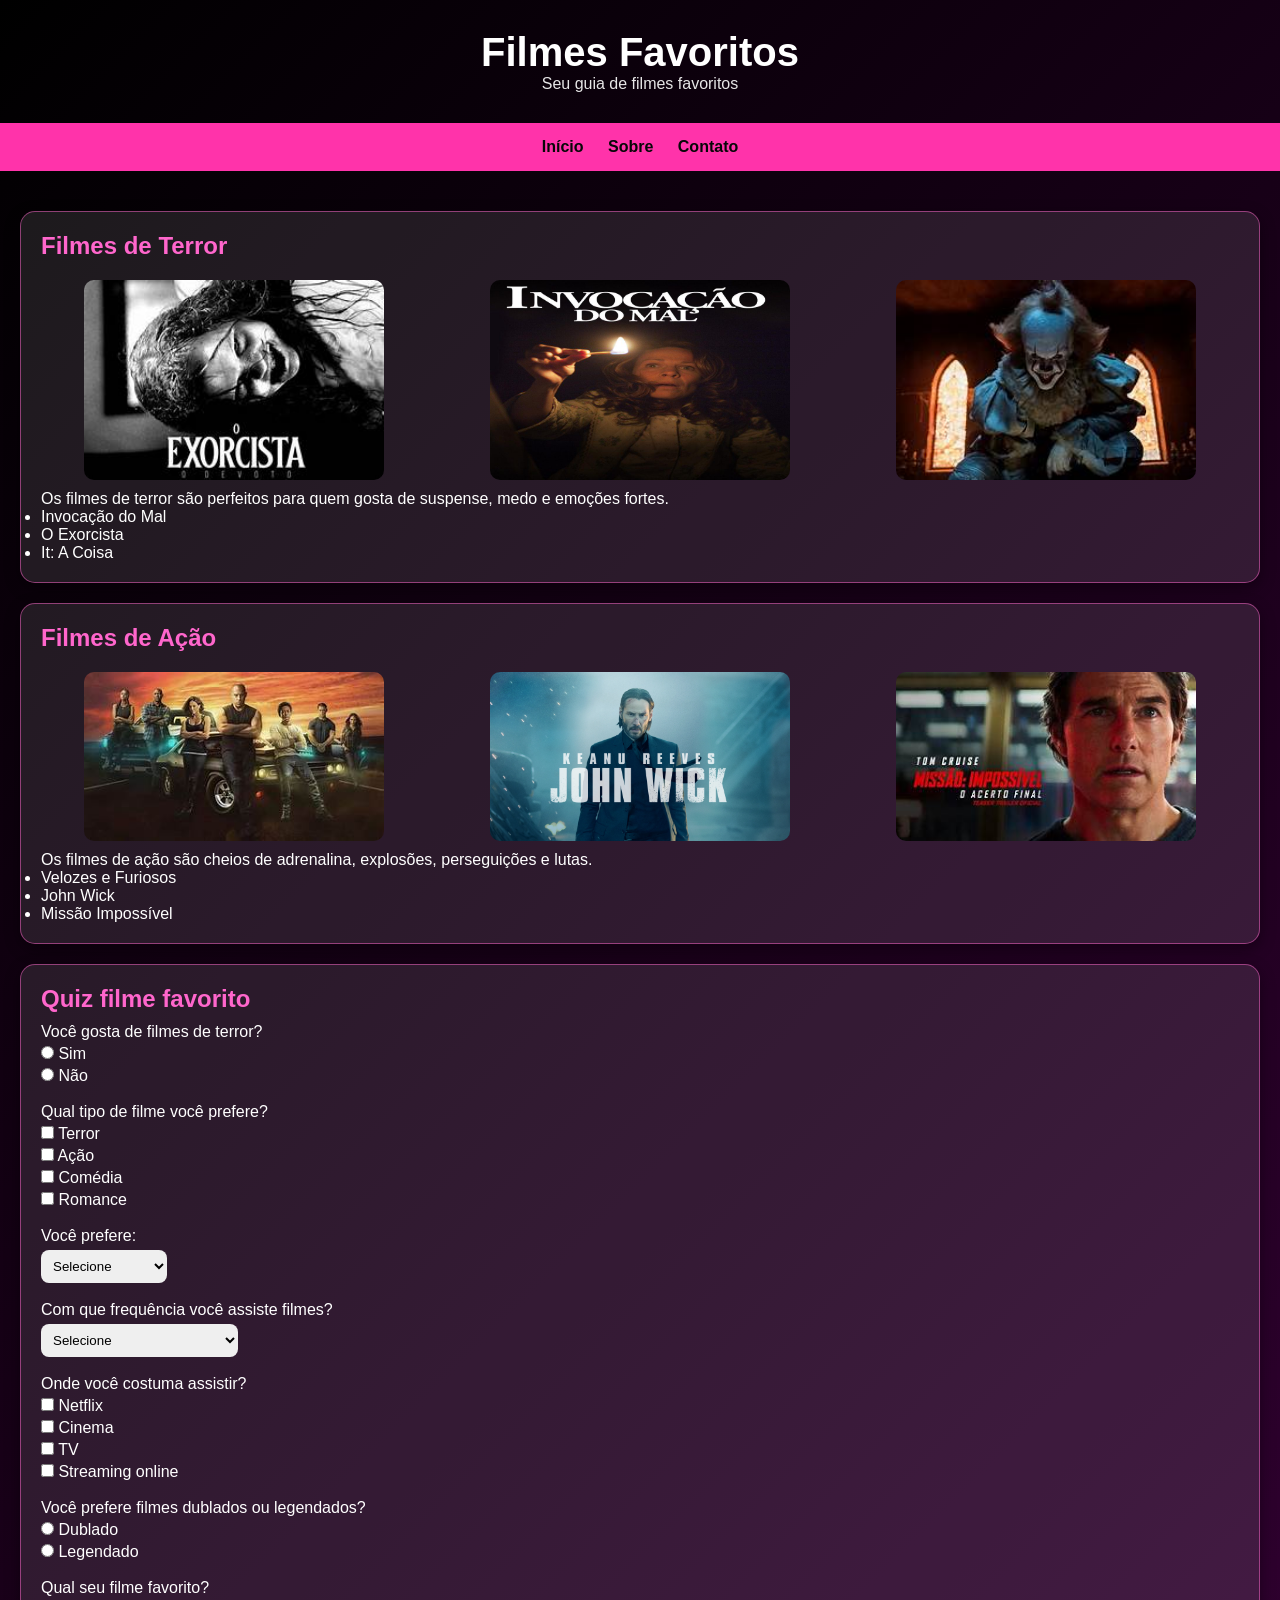
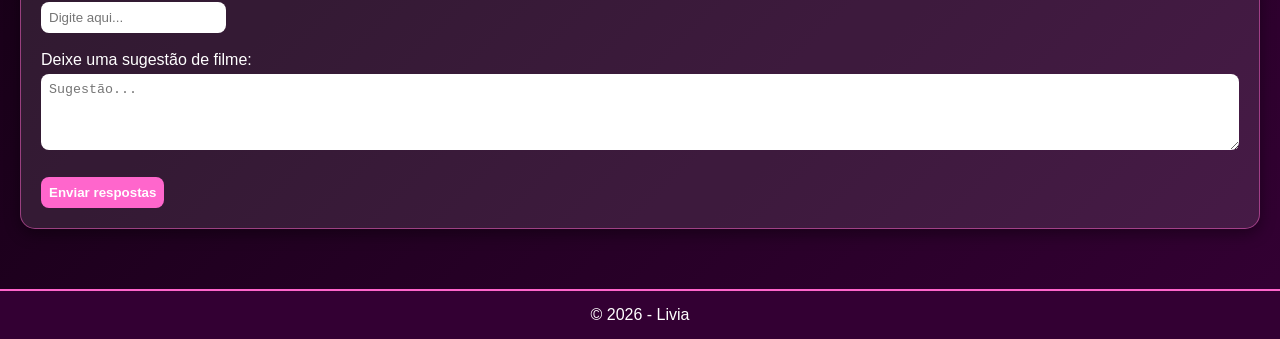
<file: index.html>
<!DOCTYPE html>
<html lang="pt-br">
<head>
    <meta charset="UTF-8">
    <title>Quiz Filmes Favoritos</title>
    <link rel="stylesheet" href="style.css">
    <link rel="icon" type="image/x-icon" href="favicon.ico">
</head>
<body>

<header>
    <h1>Filmes Favoritos</h1>
    <p>Seu guia de filmes favoritos</p>
</header>

<nav>
    <a href="index.html">Início</a>
    <a href="sobre.html">Sobre</a>
    <a href="contato.html">Contato</a>
</nav>

<main>

    <section>
        <h2>Filmes de Terror</h2>
        <div class="imagens">
            <img src="imge.jpg" alt="Filme de Terror">
            <img src="imgin.jpg" alt="Filme de Terror">
            <img src="imgit.jpg" alt="Filme de Terror">
        </div>
        <p>Os filmes de terror são perfeitos para quem gosta de suspense, medo e emoções fortes.</p>
        <ul>
            <li>Invocação do Mal</li>
            <li>O Exorcista</li>
            <li>It: A Coisa</li>
        </ul>
    </section>

    <section>
        <h2>Filmes de Ação</h2>
        <div class="imagens">
            <img src="imgv.jpg" alt="Filme de Ação">
            <img src="imgjho.webp" alt="Filme de Ação">
            <img src="imgmiss.jpg" alt="Filme de Ação">
        </div>
        <p>Os filmes de ação são cheios de adrenalina, explosões, perseguições e lutas.</p>
        <ul>
            <li>Velozes e Furiosos</li>
            <li>John Wick</li>
            <li>Missão Impossível</li>
        </ul>
    </section>

    <section>
        <h2>Quiz filme favorito</h2>

        <form>

            <p>Você gosta de filmes de terror?</p>
            <input type="radio" name="terror"> Sim <br>
            <input type="radio" name="terror"> Não <br><br>

            <p>Qual tipo de filme você prefere?</p>
            <input type="checkbox"> Terror <br>
            <input type="checkbox"> Ação <br>
            <input type="checkbox"> Comédia <br>
            <input type="checkbox"> Romance <br><br>

            <p>Você prefere:</p>
            <select>
                <option>Selecione</option>
                <option>Séries</option>
                <option>Filmes</option>
                <option>Documentários</option>
            </select>
            <br><br>

            <p>Com que frequência você assiste filmes?</p>
            <select>
                <option>Selecione</option>
                <option>Todo dia</option>
                <option>Algumas vezes na semana</option>
                <option>Raramente</option>
            </select>
            <br><br>

            <p>Onde você costuma assistir?</p>
            <input type="checkbox"> Netflix <br>
            <input type="checkbox"> Cinema <br>
            <input type="checkbox"> TV <br>
            <input type="checkbox"> Streaming online <br><br>

            <p>Você prefere filmes dublados ou legendados?</p>
            <input type="radio" name="idioma"> Dublado <br>
            <input type="radio" name="idioma"> Legendado <br><br>

            <p>Qual seu filme favorito?</p>
            <input type="text" placeholder="Digite aqui...">
            <br><br>

            <p>Deixe uma sugestão de filme:</p>
            <textarea rows="4" cols="30" placeholder="Sugestão..."></textarea>
            <br><br>

            <button type="submit">Enviar respostas</button>

        </form>
    </section>

</main>

<footer>
    <p>© 2026 - Livia</p>
</footer>

</body>
</html>
</file>
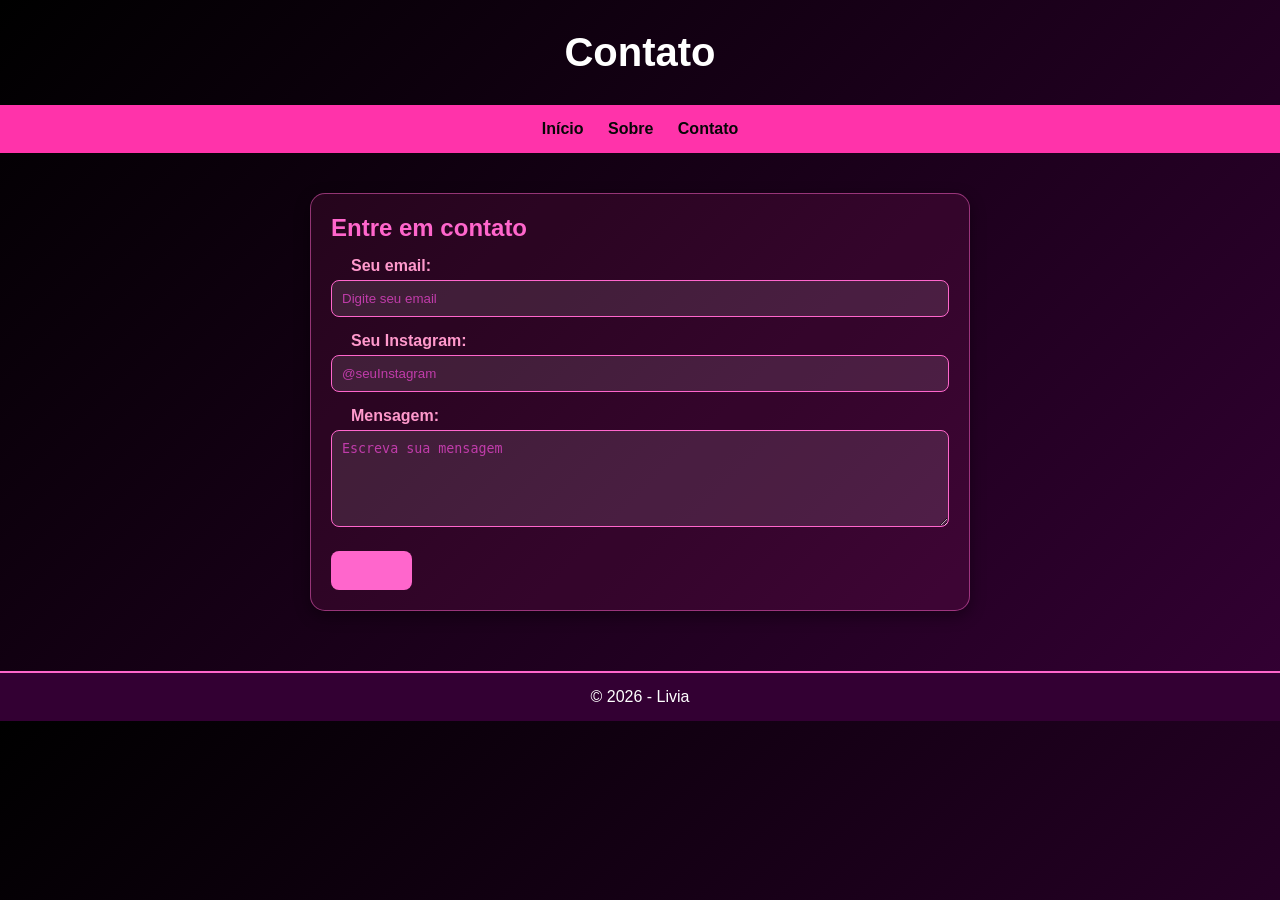
<file: contato.html>
<!DOCTYPE html>
<html lang="pt-br">
<head>
    <meta charset="UTF-8">
    <title>Contato</title>
    <link rel="stylesheet" href="style.css">
    <link rel="shortcut icon" href="favicon.ico" type="image/x-icon">
</head>
<body>

<header>
    <h1>Contato</h1>
</header>

<nav>
    <a href="index.html">Início</a>
    <a href="sobre.html">Sobre</a>
    <a href="contato.html">Contato</a>
</nav>

<main class="contact">

<section>
    <h2>Entre em contato</h2>
    <form action="#" method="post" id="contato-form">
        <label for="email">Seu email:</label>
        <input type="email" id="email" name="email" placeholder="Digite seu email" required>

        <label for="instagram">Seu Instagram:</label>
        <input type="text" id="instagram" name="instagram" placeholder="@seuInstagram" required>

        <label for="mensagem">Mensagem:</label>
        <textarea id="mensagem" name="mensagem" placeholder="Escreva sua mensagem" rows="5" required></textarea>

        <button type="submit">Enviar</button>
    </form>
</section>

</main>

<footer>
    <p>© 2026 - Livia</p>
</footer>

</body>
</html>
</file>
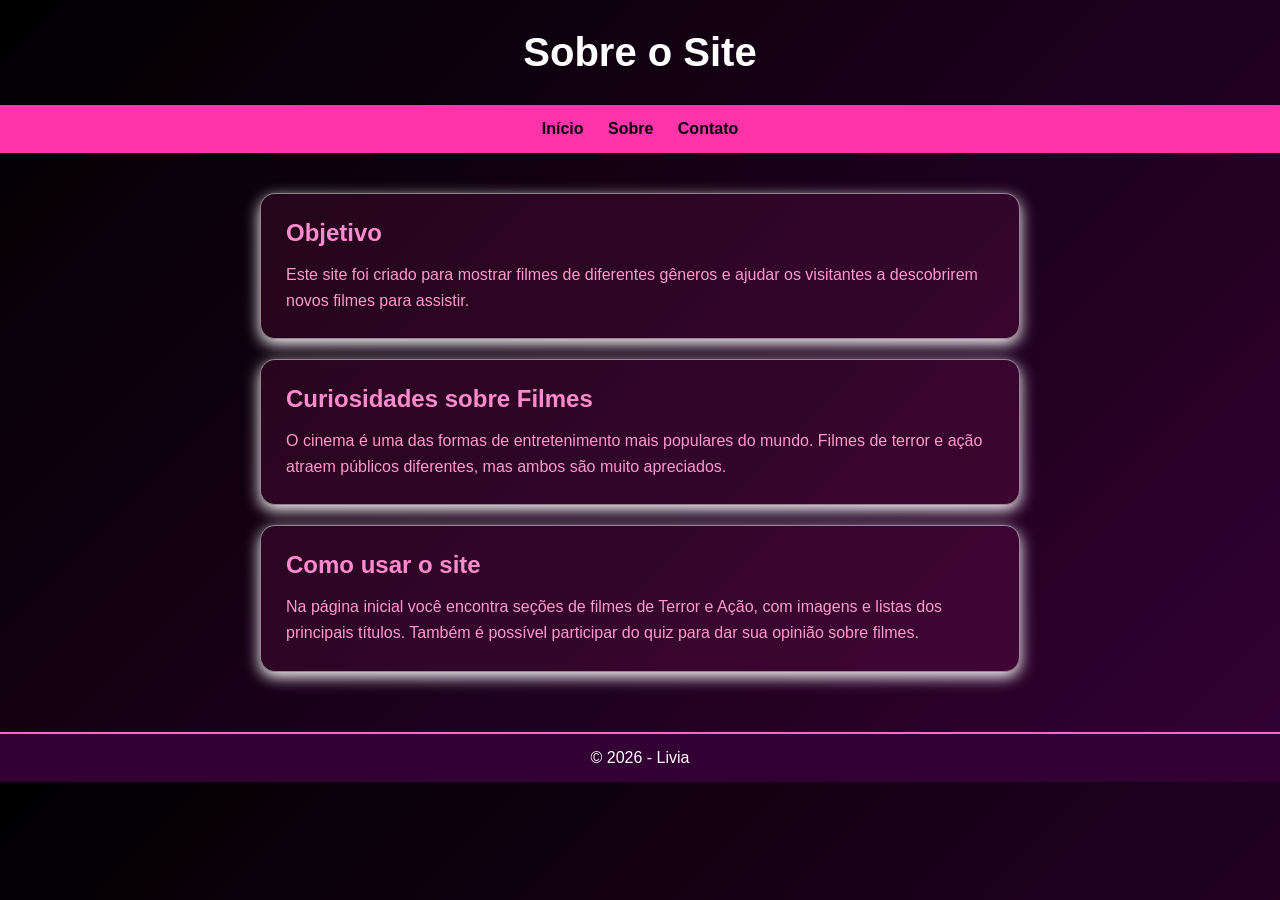
<file: sobre.html>
<!DOCTYPE html>
<html lang="pt-br">
<head>
    <meta charset="UTF-8">
    <title>Sobre</title>
    <link rel="stylesheet" href="style.css">
    <link rel="shortcut icon" href="favicon.ico" type="image/x-icon">
</head>
<body>

<header>
    <h1>Sobre o Site</h1>
</header>

<nav>
    <a href="index.html">Início</a>
    <a href="sobre.html">Sobre</a>
    <a href="contato.html">Contato</a>
</nav>

<main class="sobre">

    <section>
        <h2>Objetivo</h2>
        <p>Este site foi criado para mostrar filmes de diferentes gêneros e ajudar os visitantes a descobrirem novos filmes para assistir.</p>
    </section>

    <section>
        <h2>Curiosidades sobre Filmes</h2>
        <p>O cinema é uma das formas de entretenimento mais populares do mundo. Filmes de terror e ação atraem públicos diferentes, mas ambos são muito apreciados.</p>
    </section>

    <section>
        <h2>Como usar o site</h2>
        <p>Na página inicial você encontra seções de filmes de Terror e Ação, com imagens e listas dos principais títulos. Também é possível participar do quiz para dar sua opinião sobre filmes.</p>
    </section>
</main>
 <footer>
    <p>© 2026 - Livia</p>
 </footer>

</body>
</html>
</file>
<file: style.css>
* { margin: 0; 
    padding: 0; 
    box-sizing: border-box; 
} 

body { 
    font-family: Arial, sans-serif; 
    background: linear-gradient(135deg, #000000, #330033); 
    color: rgb(255, 255, 255); 
}

 header {
    background: linear-gradient(90deg, #ff33aa); 
    padding: 30px; 
    text-align: center;
    box-shadow: 0 4px 15px rgba(246, 13, 195, 0.5); 
} 

header h1 { 
    font-size: 2.5em; 
} 

header p { 
    opacity: 0.9; 
} 

nav { 
    background-color: #ff33aa;
    padding: 15px; 
    text-align: center; 
} 

nav a { 
    color: rgb(7, 7, 7); 
    margin: 10px; 
    text-decoration: none; 
    font-weight: bold; 
    transition: 0.3s; 
} 

nav a:hover { 
    color: #ff66cc; 
}

main { 
    padding: 20px; 
} 

section {
     background: rgba(255, 255, 255, 0.1); 
     margin: 20px 0; 
     padding: 20px; 
     border-radius: 15px; 
     border: 1px solid rgba(255, 102, 204, 0.5); 
     box-shadow: 0 5px 15px rgba(0,0,0,0.4); transition: 0.3s; 
} 

section:hover { 
    transform: scale(1.02);
    border-color: #ff33aa; 
}


h2 { 
    color: #ff66cc; 
    margin-bottom: 10px;
}
 
label{ margin-top: 10px;
     margin-left: 20px; 
} 

img { 
    width: 300px; 
    display: block; 
    margin: 10px auto; 
    border-radius: 10px; 
} 

.imagens{
    display: flex; 
    justify-content: center; 
    gap: 20px; 
} 

input, select, textarea, button {
    padding: 8px; 
    margin-top: 5px; 
    border-radius: 8px; 
    border: none; 
    color: rgb(0, 0, 0);
} 

textarea { 
    width: 100%; 
} 

button { 
    background-color: #ff66cc; 
    color: white; 
    cursor: pointer; 
    font-weight: bold; 
    transition: 0.3s; 
}

button:hover { 
    background-color: #ff33aa; 
} 



main.contact {
    max-width: 700px;
    margin: 0 auto;
    padding: 20px;
}

main.contact section {
    background: rgba(255, 51, 170, 0.1); 
    margin: 20px 0;
    padding: 20px;
    border-radius: 15px;
    border: 1px solid rgba(255, 102, 204, 0.5); 
    box-shadow: 0 5px 15px rgba(0,0,0,0.4);
    transition: 0.3s;
}

main.contact section:hover {
    transform: scale(1.02);
    border-color: #ff33aa; 
}

main.contact h2 {
    color: #ff66cc; 
    margin-bottom: 10px;
}

main.contact form label {
    display: block;
    margin-top: 15px;
    font-weight: bold;
    color: #ff99cc;
}

main.contact form input,
main.contact form textarea {
    width: 100%;
    padding: 10px;
    margin-top: 5px;
    border-radius: 8px;
    border: 1px solid #ff66cc;
    background-color: rgba(255,255,255,0.1);
    color: rgb(0, 0, 0);
}

main.contact form input::placeholder,
main.contact form textarea::placeholder {
    color: rgba(247, 72, 218, 0.7);
}

main.contact form button {
    margin-top: 20px;
    padding: 12px 20px;
    background-color: #ff66cc; 
    color: rgba(255, 255, 255, 0);
    cursor: pointer;
    font-weight: bold;
    border-radius: 8px;
    transition: 0.3s;
}

main.contact form button:hover {
    background-color: #ff33aa;
}

main.sobre {
    max-width: 800px;
    margin: 0 auto;
    padding: 20px;
}

main.sobre section {
    background-color: rgba(255, 51, 170, 0.1); 
    margin: 20px 0;
    padding: 25px;
    border-radius: 15px;
    border: 1px solid rgba(255, 255, 255, 0.5); 
    box-shadow: 0 5px 15px rgb(255, 255, 255);
    transition: 0.3s;
}

main.sobre section:hover {
    transform: scale(1.02);
    border-color: #ffffff; 
}

main.sobre h2 {
    color: #ff8ace; 
    margin-bottom: 15px;
}

main.sobre p {
    color: #ff99cc;
    line-height: 1.6;
}

footer {
    background-color: #330033; 
    text-align: center;
    padding: 15px; 
    margin-top: 20px; 
    border-top: 2px solid #ff66cc; 
}
</file>
